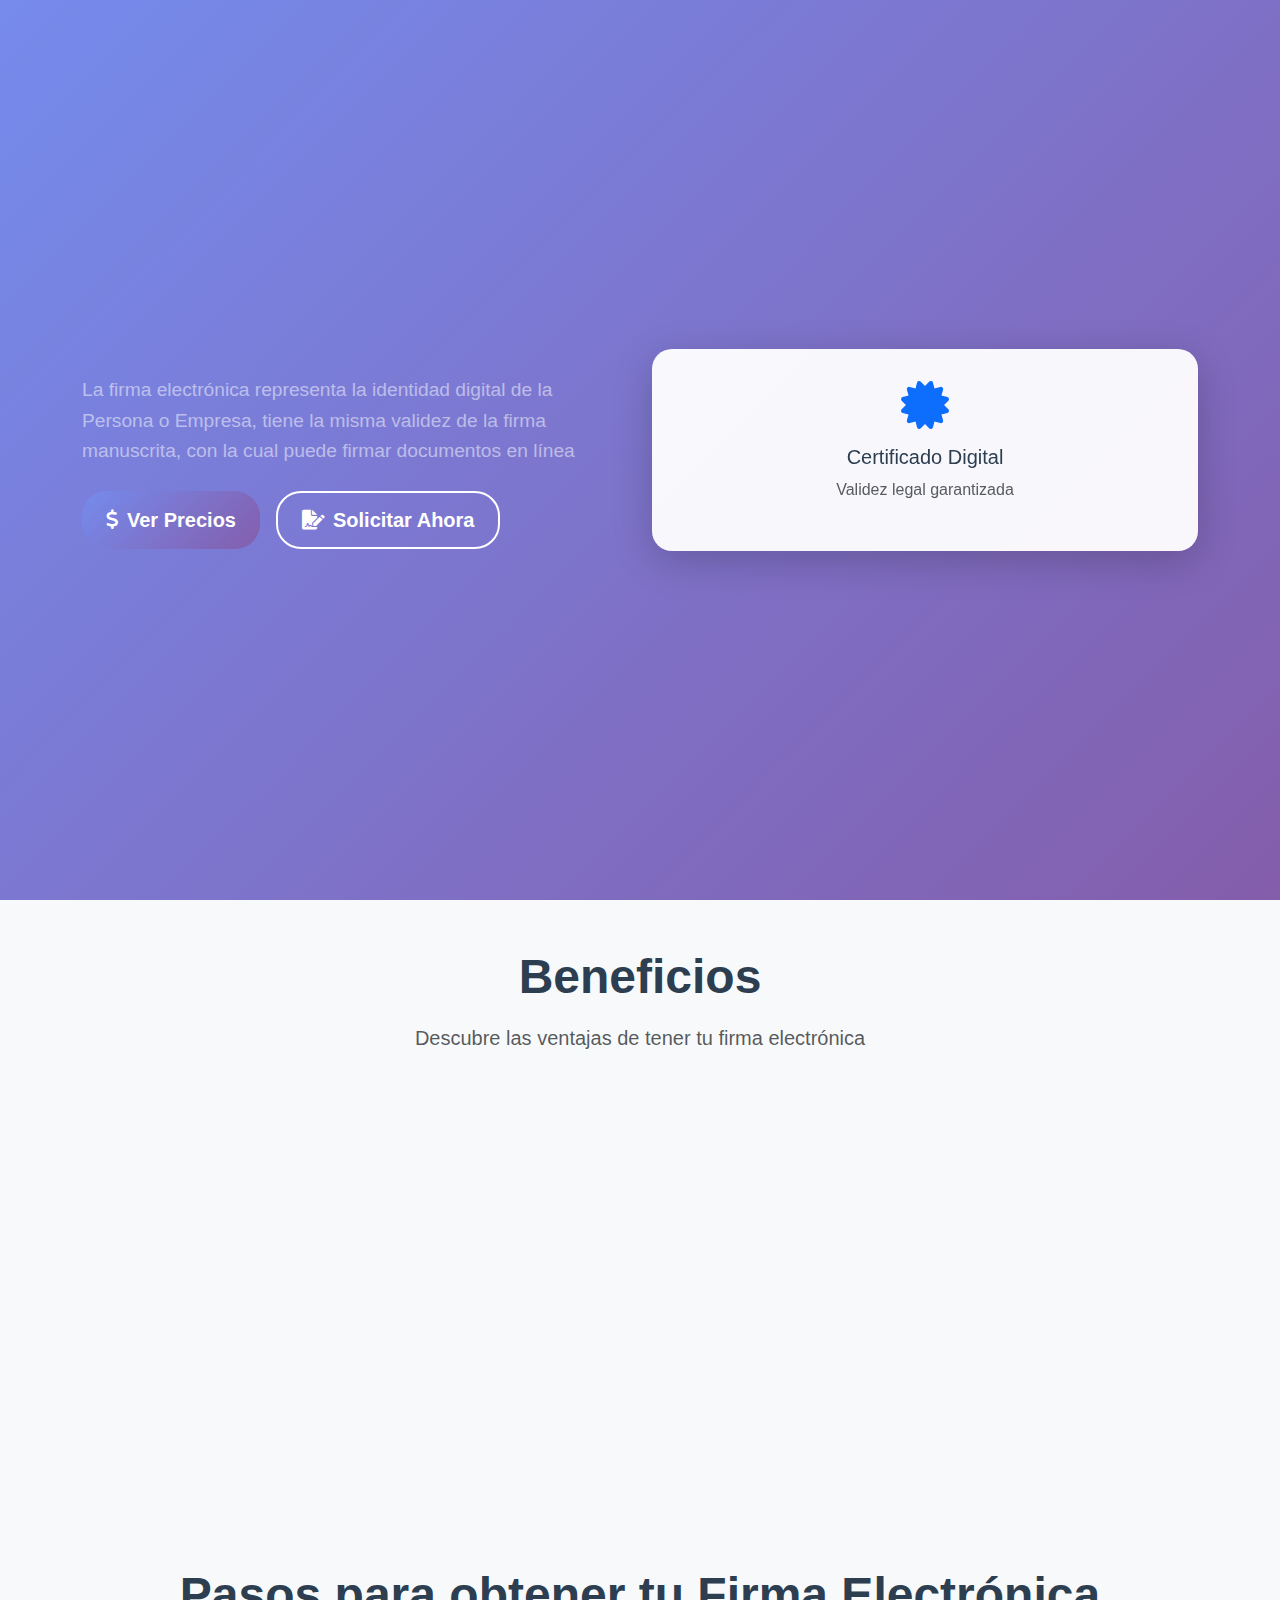
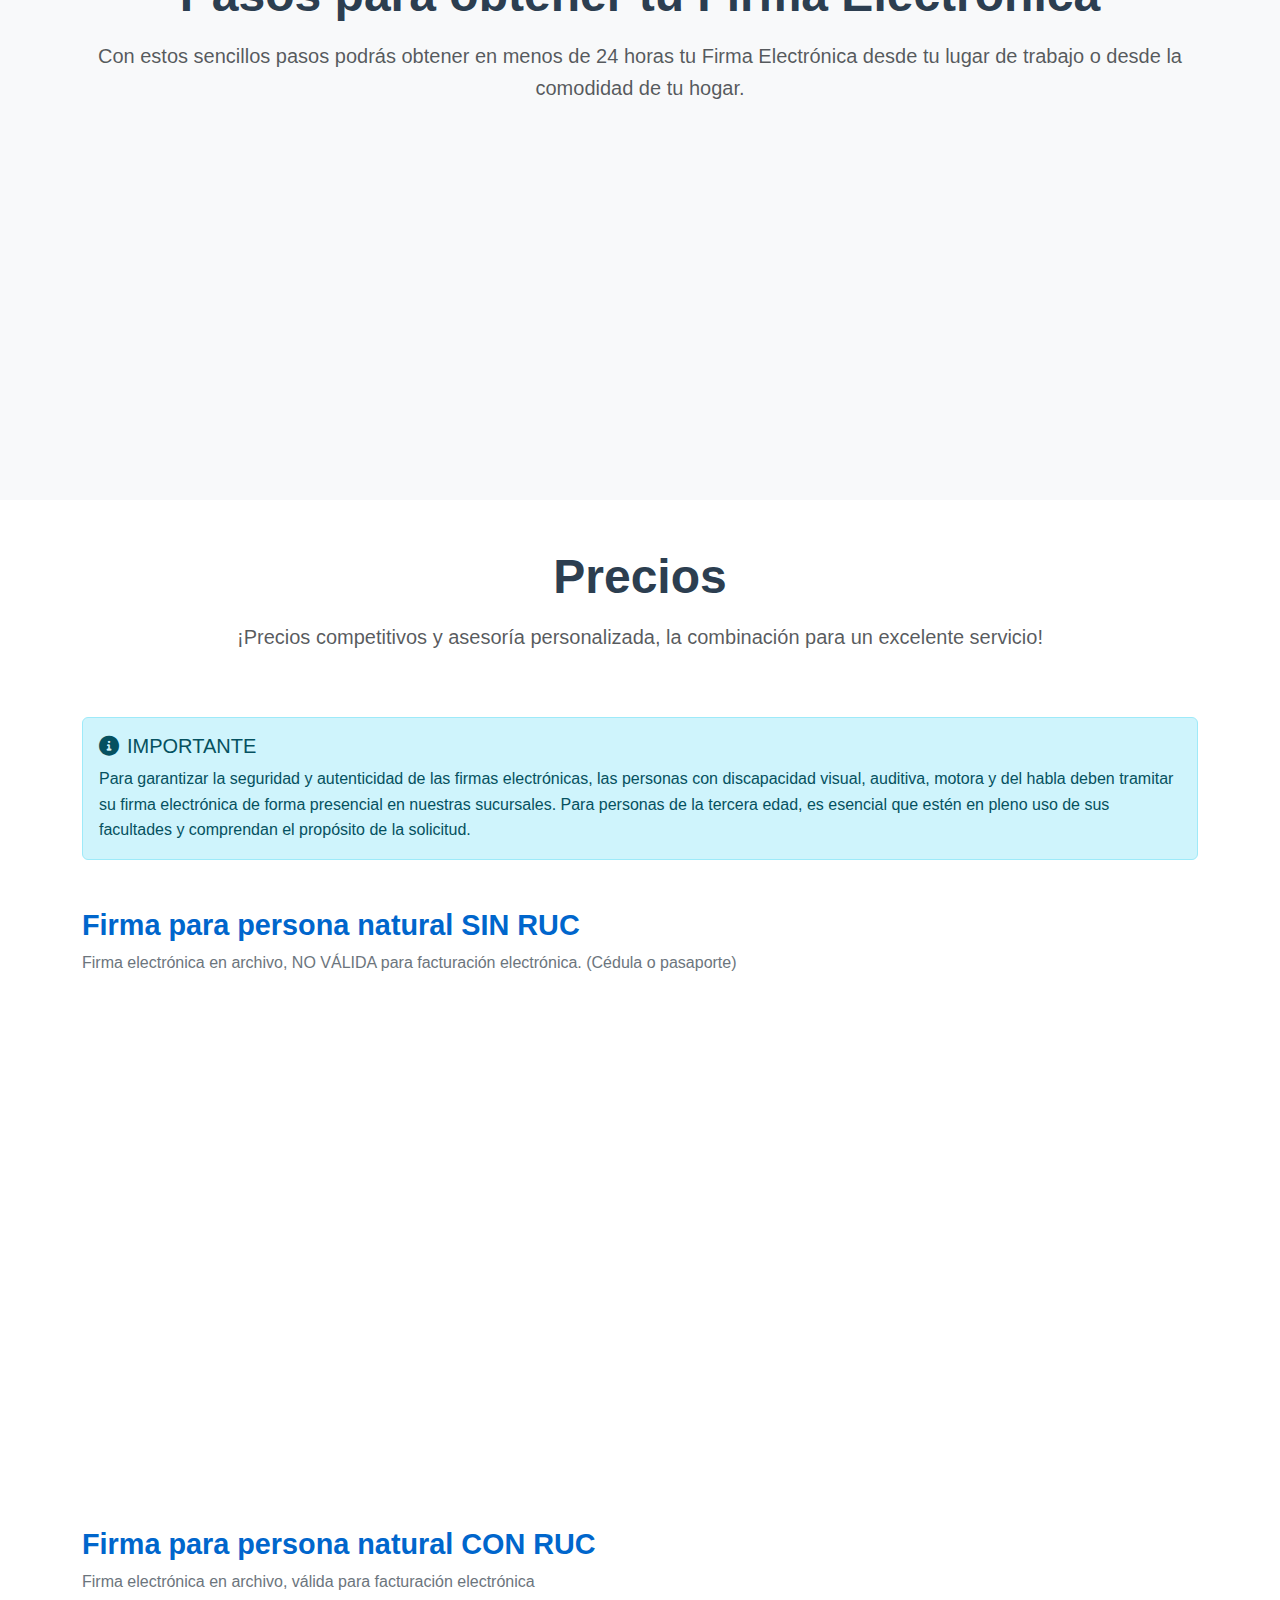
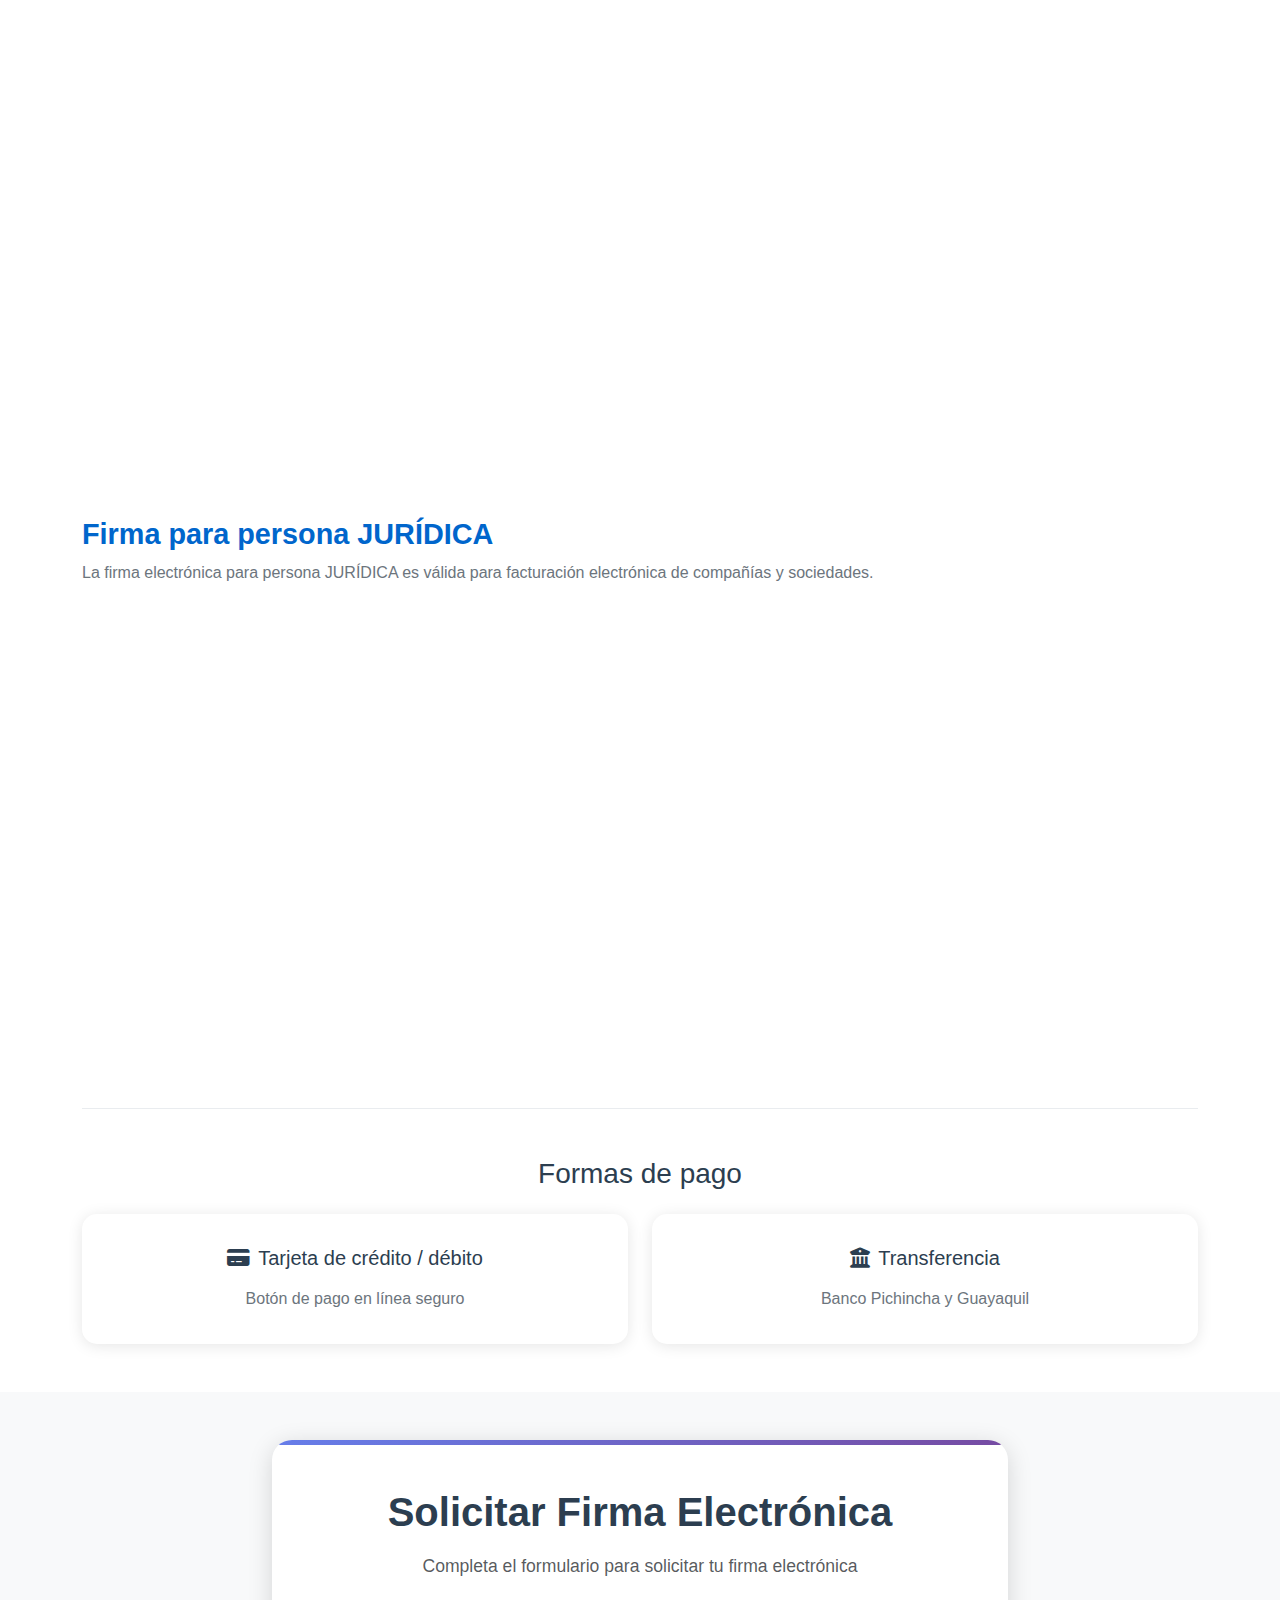
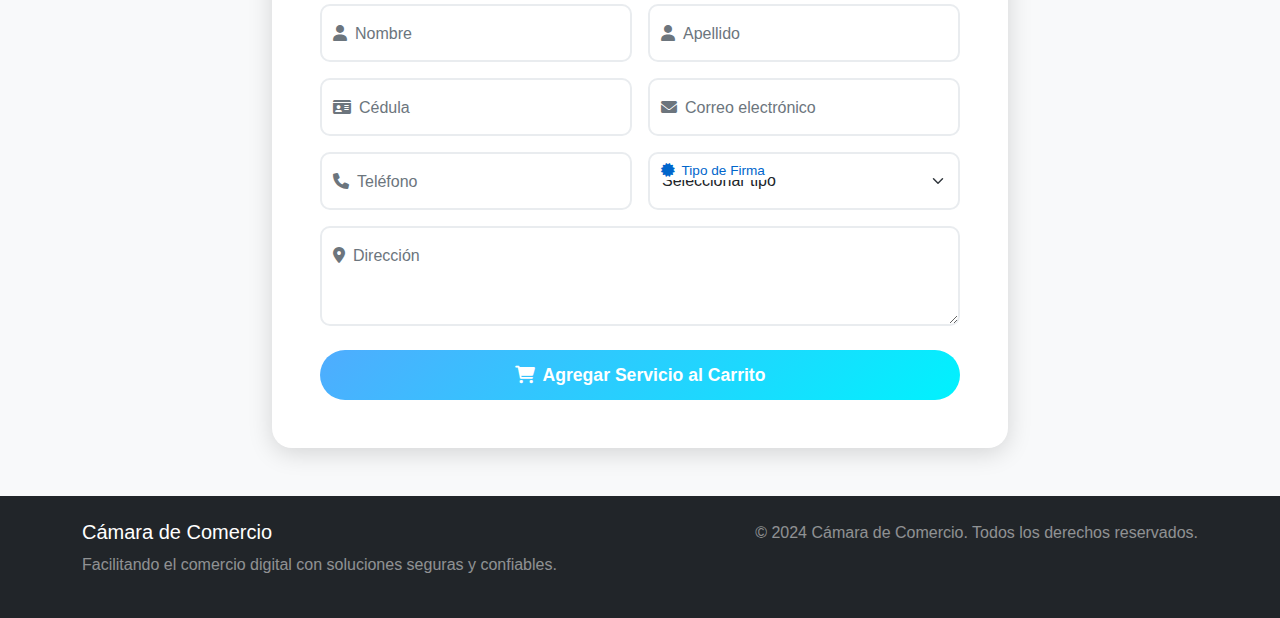
<file: index.html>
<!DOCTYPE html>
<html lang="es">
<head>
    <meta charset="UTF-8">
    <meta name="viewport" content="width=device-width, initial-scale=1.0">
    <title>Firma Electrónica - Cámara de Comercio</title>
    <link href="https://cdn.jsdelivr.net/npm/bootstrap@5.3.0/dist/css/bootstrap.min.css" rel="stylesheet">
    <link href="https://cdnjs.cloudflare.com/ajax/libs/font-awesome/6.0.0/css/all.min.css" rel="stylesheet">
    <link href="styles.css" rel="stylesheet">
</head>
<body>
    <!-- Hero Section -->
    <section class="hero-section">
        <div class="container">
            <div class="row align-items-center min-vh-100">
                <div class="col-lg-6">
                    <div class="hero-content">
                        <h1 class="display-4 fw-bold text-white mb-4">
                            Firma Electrónica
                            <span class="text-primary">Digital</span>
                        </h1>
                        <p class="lead text-white-50 mb-4">
                            La firma electrónica representa la identidad digital de la Persona o Empresa, 
                            tiene la misma validez de la firma manuscrita, con la cual puede firmar documentos en línea
                        </p>
                        <div class="d-flex gap-3">
                            <a href="#precios" class="btn btn-primary btn-lg px-4">
                                <i class="fas fa-dollar-sign me-2"></i>Ver Precios
                            </a>
                            <a href="#formulario" class="btn btn-outline-light btn-lg px-4">
                                <i class="fas fa-file-signature me-2"></i>Solicitar Ahora
                            </a>
                        </div>
                    </div>
                </div>
                <div class="col-lg-6">
                    <div class="hero-image">
                        <div class="floating-card">
                            <i class="fas fa-certificate fa-3x text-primary mb-3"></i>
                            <h5>Certificado Digital</h5>
                            <p class="text-muted">Validez legal garantizada</p>
                        </div>
                    </div>
                </div>
            </div>
        </div>
    </section>

    <!-- Benefits Section -->
    <section class="benefits-section py-5">
        <div class="container">
            <div class="row text-center mb-5">
                <div class="col-12">
                    <h2 class="display-5 fw-bold mb-3">Beneficios</h2>
                    <p class="lead text-muted">Descubre las ventajas de tener tu firma electrónica</p>
                </div>
            </div>
            <div class="row g-4">
                <div class="col-md-4">
                    <div class="benefit-card h-100">
                        <div class="benefit-icon">
                            <i class="fas fa-rocket"></i>
                        </div>
                        <h4>Simplifica Trámites</h4>
                        <p>Reduce el tiempo y los procesos burocráticos. Firma documentos desde cualquier lugar.</p>
                    </div>
                </div>
                <div class="col-md-4">
                    <div class="benefit-card h-100">
                        <div class="benefit-icon">
                            <i class="fas fa-shield-alt"></i>
                        </div>
                        <h4>Seguridad y Comodidad</h4>
                        <p>Máxima seguridad en tus transacciones digitales con la comodidad de firmar desde casa.</p>
                    </div>
                </div>
                <div class="col-md-4">
                    <div class="benefit-card h-100">
                        <div class="benefit-icon">
                            <i class="fas fa-leaf"></i>
                        </div>
                        <h4>Amigable con el medio ambiente</h4>
                        <p>Contribuye al cuidado del planeta reduciendo el uso de papel y traslados.</p>
                    </div>
                </div>
            </div>
        </div>
    </section>

    <!-- Steps Section -->
    <section class="steps-section py-5 bg-light">
        <div class="container">
            <div class="row text-center mb-5">
                <div class="col-12">
                    <h2 class="display-5 fw-bold mb-3">Pasos para obtener tu Firma Electrónica</h2>
                    <p class="lead text-muted">Con estos sencillos pasos podrás obtener en menos de 24 horas tu Firma Electrónica desde tu lugar de trabajo o desde la comodidad de tu hogar.</p>
                </div>
            </div>
            <div class="row g-4">
                <div class="col-md-4">
                    <div class="step-card">
                        <div class="step-number">1</div>
                        <div class="step-icon">
                            <i class="fas fa-user-plus"></i>
                        </div>
                        <h4>Regístrate</h4>
                        <p>Completa el formulario con tus datos personales</p>
                    </div>
                </div>
                <div class="col-md-4">
                    <div class="step-card">
                        <div class="step-number">2</div>
                        <div class="step-icon">
                            <i class="fas fa-edit"></i>
                        </div>
                        <h4>Ingresa tus datos</h4>
                        <p>Proporciona la información requerida para la validación</p>
                    </div>
                </div>
                <div class="col-md-4">
                    <div class="step-card">
                        <div class="step-number">3</div>
                        <div class="step-icon">
                            <i class="fas fa-download"></i>
                        </div>
                        <h4>Descarga tu Firma</h4>
                        <p>Recibe tu certificado digital listo para usar</p>
                    </div>
                </div>
            </div>
        </div>
    </section>

    <!-- Pricing Section -->
    <section id="precios" class="pricing-section py-5">
        <div class="container">
            <div class="row text-center mb-5">
                <div class="col-12">
                    <h2 class="display-5 fw-bold mb-3">Precios</h2>
                    <p class="lead text-muted">¡Precios competitivos y asesoría personalizada, la combinación para un excelente servicio!</p>
                </div>
            </div>

            <!-- Important Notice -->
            <div class="alert alert-info mb-5">
                <h5><i class="fas fa-info-circle me-2"></i>IMPORTANTE</h5>
                <p class="mb-0">Para garantizar la seguridad y autenticidad de las firmas electrónicas, las personas con discapacidad visual, auditiva, motora y del habla deben tramitar su firma electrónica de forma presencial en nuestras sucursales. Para personas de la tercera edad, es esencial que estén en pleno uso de sus facultades y comprendan el propósito de la solicitud.</p>
            </div>

            <!-- Persona Natural SIN RUC -->
            <div class="pricing-category mb-5">
                <h3 class="category-title">Firma para persona natural SIN RUC</h3>
                <p class="category-description">Firma electrónica en archivo, NO VÁLIDA para facturación electrónica. (Cédula o pasaporte)</p>
                <div class="row g-3">
                    <div class="col-lg-2 col-md-4 col-sm-6">
                        <div class="pricing-card">
                            <div class="pricing-header">
                                <h4>1 Año</h4>
                                <div class="price">$15 <small>+IVA</small></div>
                            </div>
                            <ul class="pricing-features">
                                <li><i class="fas fa-check"></i> Firmado de documentos</li>
                                <li><i class="fas fa-check"></i> Archivo PFX/P12</li>
                                <li><i class="fas fa-clock"></i> Emisión: 2 horas</li>
                            </ul>
                            <button class="btn btn-primary w-100">
                                <i class="fas fa-shopping-cart me-2"></i>Solicitar
                            </button>
                        </div>
                    </div>
                    <div class="col-lg-2 col-md-4 col-sm-6">
                        <div class="pricing-card">
                            <div class="pricing-header">
                                <h4>2 Años</h4>
                                <div class="price">$25 <small>+IVA</small></div>
                            </div>
                            <ul class="pricing-features">
                                <li><i class="fas fa-check"></i> Firmado de documentos</li>
                                <li><i class="fas fa-check"></i> Archivo PFX/P12</li>
                                <li><i class="fas fa-clock"></i> Emisión: 2 horas</li>
                            </ul>
                            <button class="btn btn-primary w-100">
                                <i class="fas fa-shopping-cart me-2"></i>Solicitar
                            </button>
                        </div>
                    </div>
                    <div class="col-lg-2 col-md-4 col-sm-6">
                        <div class="pricing-card popular">
                            <div class="popular-badge">Más Popular</div>
                            <div class="pricing-header">
                                <h4>3 Años</h4>
                                <div class="price">$35 <small>+IVA</small></div>
                            </div>
                            <ul class="pricing-features">
                                <li><i class="fas fa-check"></i> Firmado de documentos</li>
                                <li><i class="fas fa-check"></i> Archivo PFX/P12</li>
                                <li><i class="fas fa-clock"></i> Emisión: 2 horas</li>
                            </ul>
                            <button class="btn btn-primary w-100">
                                <i class="fas fa-shopping-cart me-2"></i>Solicitar
                            </button>
                        </div>
                    </div>
                    <div class="col-lg-2 col-md-4 col-sm-6">
                        <div class="pricing-card">
                            <div class="pricing-header">
                                <h4>4 Años</h4>
                                <div class="price">$45 <small>+IVA</small></div>
                            </div>
                            <ul class="pricing-features">
                                <li><i class="fas fa-check"></i> Firmado de documentos</li>
                                <li><i class="fas fa-check"></i> Archivo PFX/P12</li>
                                <li><i class="fas fa-clock"></i> Emisión: 2 horas</li>
                            </ul>
                            <button class="btn btn-primary w-100">
                                <i class="fas fa-shopping-cart me-2"></i>Solicitar
                            </button>
                        </div>
                    </div>
                    <div class="col-lg-2 col-md-4 col-sm-6">
                        <div class="pricing-card">
                            <div class="pricing-header">
                                <h4>5 Años</h4>
                                <div class="price">$55 <small>+IVA</small></div>
                            </div>
                            <ul class="pricing-features">
                                <li><i class="fas fa-check"></i> Firmado de documentos</li>
                                <li><i class="fas fa-check"></i> Archivo PFX/P12</li>
                                <li><i class="fas fa-clock"></i> Emisión: 2 horas</li>
                            </ul>
                            <button class="btn btn-primary w-100">
                                <i class="fas fa-shopping-cart me-2"></i>Solicitar
                            </button>
                        </div>
                    </div>
                    <div class="col-lg-2 col-md-4 col-sm-6">
                        <div class="pricing-card express">
                            <div class="express-badge">EXPRESS</div>
                            <div class="pricing-header">
                                <h4>15 Días</h4>
                                <div class="price">$6.25 <small>+IVA</small></div>
                            </div>
                            <ul class="pricing-features">
                                <li><i class="fas fa-check"></i> Firmado de documentos</li>
                                <li><i class="fas fa-check"></i> Archivo PFX/P12</li>
                                <li><i class="fas fa-bolt"></i> Express</li>
                            </ul>
                            <button class="btn btn-warning w-100">
                                <i class="fas fa-shopping-cart me-2"></i>Solicitar
                            </button>
                        </div>
                    </div>
                </div>
            </div>

            <!-- Persona Natural CON RUC -->
            <div class="pricing-category mb-5">
                <h3 class="category-title">Firma para persona natural CON RUC</h3>
                <p class="category-description">Firma electrónica en archivo, válida para facturación electrónica</p>
                <div class="row g-3">
                    <div class="col-lg-2 col-md-4 col-sm-6">
                        <div class="pricing-card">
                            <div class="pricing-header">
                                <h4>1 Año</h4>
                                <div class="price">$18 <small>+IVA</small></div>
                            </div>
                            <ul class="pricing-features">
                                <li><i class="fas fa-check text-success"></i> Facturación electrónica</li>
                                <li><i class="fas fa-check"></i> Firmado de documentos</li>
                                <li><i class="fas fa-check"></i> Archivo PFX/P12</li>
                            </ul>
                            <button class="btn btn-success w-100">
                                <i class="fas fa-shopping-cart me-2"></i>Solicitar
                            </button>
                        </div>
                    </div>
                    <div class="col-lg-2 col-md-4 col-sm-6">
                        <div class="pricing-card">
                            <div class="pricing-header">
                                <h4>2 Años</h4>
                                <div class="price">$28 <small>+IVA</small></div>
                            </div>
                            <ul class="pricing-features">
                                <li><i class="fas fa-check text-success"></i> Facturación electrónica</li>
                                <li><i class="fas fa-check"></i> Firmado de documentos</li>
                                <li><i class="fas fa-check"></i> Archivo PFX/P12</li>
                            </ul>
                            <button class="btn btn-success w-100">
                                <i class="fas fa-shopping-cart me-2"></i>Solicitar
                            </button>
                        </div>
                    </div>
                    <div class="col-lg-2 col-md-4 col-sm-6">
                        <div class="pricing-card popular">
                            <div class="popular-badge">Más Popular</div>
                            <div class="pricing-header">
                                <h4>3 Años</h4>
                                <div class="price">$38 <small>+IVA</small></div>
                            </div>
                            <ul class="pricing-features">
                                <li><i class="fas fa-check text-success"></i> Facturación electrónica</li>
                                <li><i class="fas fa-check"></i> Firmado de documentos</li>
                                <li><i class="fas fa-check"></i> Archivo PFX/P12</li>
                            </ul>
                            <button class="btn btn-success w-100">
                                <i class="fas fa-shopping-cart me-2"></i>Solicitar
                            </button>
                        </div>
                    </div>
                    <div class="col-lg-2 col-md-4 col-sm-6">
                        <div class="pricing-card">
                            <div class="pricing-header">
                                <h4>4 Años</h4>
                                <div class="price">$48 <small>+IVA</small></div>
                            </div>
                            <ul class="pricing-features">
                                <li><i class="fas fa-check text-success"></i> Facturación electrónica</li>
                                <li><i class="fas fa-check"></i> Firmado de documentos</li>
                                <li><i class="fas fa-check"></i> Archivo PFX/P12</li>
                            </ul>
                            <button class="btn btn-success w-100">
                                <i class="fas fa-shopping-cart me-2"></i>Solicitar
                            </button>
                        </div>
                    </div>
                    <div class="col-lg-2 col-md-4 col-sm-6">
                        <div class="pricing-card">
                            <div class="pricing-header">
                                <h4>5 Años</h4>
                                <div class="price">$58 <small>+IVA</small></div>
                            </div>
                            <ul class="pricing-features">
                                <li><i class="fas fa-check text-success"></i> Facturación electrónica</li>
                                <li><i class="fas fa-check"></i> Firmado de documentos</li>
                                <li><i class="fas fa-check"></i> Archivo PFX/P12</li>
                            </ul>
                            <button class="btn btn-success w-100">
                                <i class="fas fa-shopping-cart me-2"></i>Solicitar
                            </button>
                        </div>
                    </div>
                </div>
            </div>

            <!-- Persona Jurídica -->
            <div class="pricing-category mb-5">
                <h3 class="category-title">Firma para persona JURÍDICA</h3>
                <p class="category-description">La firma electrónica para persona JURÍDICA es válida para facturación electrónica de compañías y sociedades.</p>
                <div class="row g-3">
                    <div class="col-lg-2 col-md-4 col-sm-6">
                        <div class="pricing-card">
                            <div class="pricing-header">
                                <h4>1 Año</h4>
                                <div class="price">$20 <small>+IVA</small></div>
                            </div>
                            <ul class="pricing-features">
                                <li><i class="fas fa-check text-info"></i> Facturación electrónica</li>
                                <li><i class="fas fa-check"></i> Firmado de documentos</li>
                                <li><i class="fas fa-check"></i> Archivo PFX/P12</li>
                            </ul>
                            <button class="btn btn-info w-100">
                                <i class="fas fa-shopping-cart me-2"></i>Solicitar
                            </button>
                        </div>
                    </div>
                    <div class="col-lg-2 col-md-4 col-sm-6">
                        <div class="pricing-card">
                            <div class="pricing-header">
                                <h4>2 Años</h4>
                                <div class="price">$30 <small>+IVA</small></div>
                            </div>
                            <ul class="pricing-features">
                                <li><i class="fas fa-check text-info"></i> Facturación electrónica</li>
                                <li><i class="fas fa-check"></i> Firmado de documentos</li>
                                <li><i class="fas fa-check"></i> Archivo PFX/P12</li>
                            </ul>
                            <button class="btn btn-info w-100">
                                <i class="fas fa-shopping-cart me-2"></i>Solicitar
                            </button>
                        </div>
                    </div>
                    <div class="col-lg-2 col-md-4 col-sm-6">
                        <div class="pricing-card popular">
                            <div class="popular-badge">Más Popular</div>
                            <div class="pricing-header">
                                <h4>3 Años</h4>
                                <div class="price">$40 <small>+IVA</small></div>
                            </div>
                            <ul class="pricing-features">
                                <li><i class="fas fa-check text-info"></i> Facturación electrónica</li>
                                <li><i class="fas fa-check"></i> Firmado de documentos</li>
                                <li><i class="fas fa-check"></i> Archivo PFX/P12</li>
                            </ul>
                            <button class="btn btn-info w-100">
                                <i class="fas fa-shopping-cart me-2"></i>Solicitar
                            </button>
                        </div>
                    </div>
                    <div class="col-lg-2 col-md-4 col-sm-6">
                        <div class="pricing-card">
                            <div class="pricing-header">
                                <h4>4 Años</h4>
                                <div class="price">$50 <small>+IVA</small></div>
                            </div>
                            <ul class="pricing-features">
                                <li><i class="fas fa-check text-info"></i> Facturación electrónica</li>
                                <li><i class="fas fa-check"></i> Firmado de documentos</li>
                                <li><i class="fas fa-check"></i> Archivo PFX/P12</li>
                            </ul>
                            <button class="btn btn-info w-100">
                                <i class="fas fa-shopping-cart me-2"></i>Solicitar
                            </button>
                        </div>
                    </div>
                    <div class="col-lg-2 col-md-4 col-sm-6">
                        <div class="pricing-card">
                            <div class="pricing-header">
                                <h4>5 Años</h4>
                                <div class="price">$60 <small>+IVA</small></div>
                            </div>
                            <ul class="pricing-features">
                                <li><i class="fas fa-check text-info"></i> Facturación electrónica</li>
                                <li><i class="fas fa-check"></i> Firmado de documentos</li>
                                <li><i class="fas fa-check"></i> Archivo PFX/P12</li>
                            </ul>
                            <button class="btn btn-info w-100">
                                <i class="fas fa-shopping-cart me-2"></i>Solicitar
                            </button>
                        </div>
                    </div>
                </div>
            </div>

            <!-- Payment Methods -->
            <div class="payment-section mt-5">
                <h3 class="text-center mb-4">Formas de pago</h3>
                <div class="row g-4">
                    <div class="col-md-6">
                        <div class="payment-card">
                            <h5><i class="fas fa-credit-card me-2"></i>Tarjeta de crédito / débito</h5>
                            <p>Botón de pago en línea seguro</p>
                        </div>
                    </div>
                    <div class="col-md-6">
                        <div class="payment-card">
                            <h5><i class="fas fa-university me-2"></i>Transferencia</h5>
                            <p>Banco Pichincha y Guayaquil</p>
                        </div>
                    </div>
                </div>
            </div>
        </div>
    </section>

    <!-- Form Section -->
    <section id="formulario" class="form-section py-5 bg-light">
        <div class="container">
            <div class="row justify-content-center">
                <div class="col-lg-8">
                    <div class="form-container">
                        <div class="form-header text-center mb-4">
                            <h2 class="display-6 fw-bold">Solicitar Firma Electrónica</h2>
                            <p class="lead text-muted">Completa el formulario para solicitar tu firma electrónica</p>
                        </div>
                        
                        <form class="signature-form">
                            <div class="row g-3">
                                <div class="col-md-6">
                                    <div class="form-floating">
                                        <input type="text" class="form-control" id="nombre" placeholder="Nombre" required>
                                        <label for="nombre"><i class="fas fa-user me-2"></i>Nombre</label>
                                    </div>
                                </div>
                                <div class="col-md-6">
                                    <div class="form-floating">
                                        <input type="text" class="form-control" id="apellido" placeholder="Apellido" required>
                                        <label for="apellido"><i class="fas fa-user me-2"></i>Apellido</label>
                                    </div>
                                </div>
                                <div class="col-md-6">
                                    <div class="form-floating">
                                        <input type="text" class="form-control" id="cedula" placeholder="Cédula" required>
                                        <label for="cedula"><i class="fas fa-id-card me-2"></i>Cédula</label>
                                    </div>
                                </div>
                                <div class="col-md-6">
                                    <div class="form-floating">
                                        <input type="email" class="form-control" id="correo" placeholder="Correo electrónico" required>
                                        <label for="correo"><i class="fas fa-envelope me-2"></i>Correo electrónico</label>
                                    </div>
                                </div>
                                <div class="col-md-6">
                                    <div class="form-floating">
                                        <input type="tel" class="form-control" id="telefono" placeholder="Teléfono" required>
                                        <label for="telefono"><i class="fas fa-phone me-2"></i>Teléfono</label>
                                    </div>
                                </div>
                                <div class="col-md-6">
                                    <div class="form-floating">
                                        <select class="form-select" id="tipo_firma" required>
                                            <option value="">Seleccionar tipo</option>
                                            <option value="natural_sin_ruc">Persona Natural SIN RUC</option>
                                            <option value="natural_con_ruc">Persona Natural CON RUC</option>
                                            <option value="juridica">Persona Jurídica</option>
                                            <option value="express">Firma Express</option>
                                        </select>
                                        <label for="tipo_firma"><i class="fas fa-certificate me-2"></i>Tipo de Firma</label>
                                    </div>
                                </div>
                                <div class="col-12">
                                    <div class="form-floating">
                                        <textarea class="form-control" id="direccion" placeholder="Dirección" style="height: 100px" required></textarea>
                                        <label for="direccion"><i class="fas fa-map-marker-alt me-2"></i>Dirección</label>
                                    </div>
                                </div>
                            </div>
                            
                            <div class="form-actions mt-4">
                                <button type="button" class="btn btn-success btn-lg w-100 add-to-cart-btn">
                                    <i class="fas fa-shopping-cart me-2"></i>
                                    Agregar Servicio al Carrito
                                    <span class="btn-shine"></span>
                                </button>
                            </div>
                        </form>
                    </div>
                </div>
            </div>
        </div>
    </section>

    <!-- Footer -->
    <footer class="footer py-4 bg-dark text-white">
        <div class="container">
            <div class="row">
                <div class="col-md-6">
                    <h5>Cámara de Comercio</h5>
                    <p class="text-white-50">Facilitando el comercio digital con soluciones seguras y confiables.</p>
                </div>
                <div class="col-md-6 text-md-end">
                    <p class="text-white-50">© 2024 Cámara de Comercio. Todos los derechos reservados.</p>
                </div>
            </div>
        </div>
    </footer>

    <script src="https://cdn.jsdelivr.net/npm/bootstrap@5.3.0/dist/js/bootstrap.bundle.min.js"></script>
    <script src="script.js"></script>
</body>
</html>
</file>
<file: styles.css>
/* Global Styles */
* {
    margin: 0;
    padding: 0;
    box-sizing: border-box;
}

:root {
    --primary-color: #0066cc;
    --secondary-color: #28a745;
    --accent-color: #ffc107;
    --dark-color: #2c3e50;
    --light-color: #f8f9fa;
    --gradient-primary: linear-gradient(135deg, #667eea 0%, #764ba2 100%);
    --gradient-secondary: linear-gradient(135deg, #f093fb 0%, #f5576c 100%);
    --gradient-success: linear-gradient(135deg, #4facfe 0%, #00f2fe 100%);
    --shadow-light: 0 2px 15px rgba(0, 0, 0, 0.1);
    --shadow-medium: 0 5px 25px rgba(0, 0, 0, 0.15);
    --shadow-heavy: 0 10px 40px rgba(0, 0, 0, 0.2);
}

body {
    font-family: 'Segoe UI', Tahoma, Geneva, Verdana, sans-serif;
    line-height: 1.6;
    color: var(--dark-color);
    overflow-x: hidden;
}

/* Hero Section */
.hero-section {
    background: var(--gradient-primary);
    min-height: 100vh;
    position: relative;
    overflow: hidden;
}

.hero-section::before {
    content: '';
    position: absolute;
    top: 0;
    left: 0;
    right: 0;
    bottom: 0;
    background: url('data:image/svg+xml,<svg xmlns="http://www.w3.org/2000/svg" viewBox="0 0 1000 100" fill="%23ffffff" opacity="0.1"><path d="M0,0v100h1000V0z"/></svg>');
    animation: float 20s ease-in-out infinite;
}

@keyframes float {
    0%, 100% { transform: translateY(0px); }
    50% { transform: translateY(-20px); }
}

.hero-content h1 {
    font-size: 3.5rem;
    font-weight: 700;
    margin-bottom: 1.5rem;
    animation: slideInLeft 1s ease-out;
}

.hero-content p {
    font-size: 1.2rem;
    margin-bottom: 2rem;
    animation: slideInLeft 1s ease-out 0.2s both;
}

.hero-content .d-flex {
    animation: slideInLeft 1s ease-out 0.4s both;
}

@keyframes slideInLeft {
    from {
        opacity: 0;
        transform: translateX(-50px);
    }
    to {
        opacity: 1;
        transform: translateX(0);
    }
}

.floating-card {
    background: rgba(255, 255, 255, 0.95);
    padding: 2rem;
    border-radius: 20px;
    box-shadow: var(--shadow-heavy);
    text-align: center;
    transform: translateY(0);
    animation: floatingCard 6s ease-in-out infinite;
    backdrop-filter: blur(10px);
}

@keyframes floatingCard {
    0%, 100% { transform: translateY(0px) rotate(0deg); }
    25% { transform: translateY(-15px) rotate(1deg); }
    75% { transform: translateY(-10px) rotate(-1deg); }
}

/* Benefits Section */
.benefits-section {
    padding: 5rem 0;
    background: var(--light-color);
}

.benefit-card {
    background: white;
    padding: 2.5rem;
    border-radius: 15px;
    text-align: center;
    box-shadow: var(--shadow-light);
    transition: all 0.3s ease;
    border: 1px solid rgba(102, 126, 234, 0.1);
}

.benefit-card:hover {
    transform: translateY(-10px);
    box-shadow: var(--shadow-medium);
}

.benefit-icon {
    width: 80px;
    height: 80px;
    background: var(--gradient-primary);
    border-radius: 50%;
    display: flex;
    align-items: center;
    justify-content: center;
    margin: 0 auto 1.5rem;
    font-size: 2rem;
    color: white;
}

.benefit-card h4 {
    font-size: 1.5rem;
    margin-bottom: 1rem;
    color: var(--dark-color);
}

.benefit-card p {
    color: #6c757d;
    font-size: 1rem;
}

/* Steps Section */
.steps-section {
    padding: 5rem 0;
}

.step-card {
    background: white;
    padding: 2.5rem;
    border-radius: 15px;
    text-align: center;
    box-shadow: var(--shadow-light);
    position: relative;
    transition: all 0.3s ease;
}

.step-card:hover {
    transform: translateY(-5px);
    box-shadow: var(--shadow-medium);
}

.step-number {
    position: absolute;
    top: -20px;
    left: 50%;
    transform: translateX(-50%);
    width: 40px;
    height: 40px;
    background: var(--gradient-primary);
    border-radius: 50%;
    display: flex;
    align-items: center;
    justify-content: center;
    color: white;
    font-weight: bold;
    font-size: 1.2rem;
}

.step-icon {
    width: 60px;
    height: 60px;
    background: linear-gradient(135deg, #667eea 0%, #764ba2 100%);
    border-radius: 50%;
    display: flex;
    align-items: center;
    justify-content: center;
    margin: 1rem auto 1.5rem;
    font-size: 1.5rem;
    color: white;
}

/* Pricing Section */
.pricing-section {
    padding: 5rem 0;
    background: white;
}

.category-title {
    color: var(--primary-color);
    font-size: 1.8rem;
    font-weight: 600;
    margin-bottom: 0.5rem;
}

.category-description {
    color: #6c757d;
    margin-bottom: 2rem;
}

.pricing-card {
    background: white;
    border-radius: 15px;
    box-shadow: var(--shadow-light);
    transition: all 0.3s ease;
    border: 2px solid transparent;
    position: relative;
    overflow: hidden;
    height: 100%;
    display: flex;
    flex-direction: column;
}

.pricing-card:hover {
    transform: translateY(-5px);
    box-shadow: var(--shadow-medium);
    border-color: var(--primary-color);
}

.pricing-card.popular {
    border-color: var(--secondary-color);
    transform: scale(1.05);
}

.pricing-card.express {
    border-color: var(--accent-color);
}

.popular-badge,
.express-badge {
    position: absolute;
    top: 10px;
    right: -25px;
    background: var(--secondary-color);
    color: white;
    padding: 5px 30px;
    font-size: 0.8rem;
    font-weight: bold;
    transform: rotate(45deg);
    z-index: 1;
}

.express-badge {
    background: var(--accent-color);
    color: var(--dark-color);
}

.pricing-header {
    padding: 1.5rem;
    text-align: center;
    background: linear-gradient(135deg, #f8f9fa 0%, #e9ecef 100%);
}

.pricing-header h4 {
    font-size: 1.3rem;
    font-weight: 600;
    margin-bottom: 0.5rem;
    color: var(--dark-color);
}

.price {
    font-size: 2rem;
    font-weight: bold;
    color: var(--primary-color);
}

.price small {
    font-size: 1rem;
    color: #6c757d;
}

.pricing-features {
    list-style: none;
    padding: 1.5rem;
    margin: 0;
    flex-grow: 1;
}

.pricing-features li {
    padding: 0.5rem 0;
    font-size: 0.9rem;
    display: flex;
    align-items: center;
}

.pricing-features i {
    margin-right: 0.5rem;
    color: var(--secondary-color);
}

.pricing-card .btn {
    margin: 0 1.5rem 1.5rem;
    border-radius: 25px;
    font-weight: 600;
    padding: 0.75rem;
    transition: all 0.3s ease;
}

.pricing-card .btn:hover {
    transform: translateY(-2px);
    box-shadow: 0 5px 15px rgba(0, 0, 0, 0.2);
}

/* Payment Section */
.payment-section {
    margin-top: 3rem;
    padding-top: 3rem;
    border-top: 1px solid #e9ecef;
}

.payment-card {
    background: white;
    padding: 2rem;
    border-radius: 15px;
    box-shadow: var(--shadow-light);
    text-align: center;
    transition: all 0.3s ease;
}

.payment-card:hover {
    transform: translateY(-5px);
    box-shadow: var(--shadow-medium);
}

.payment-card h5 {
    color: var(--dark-color);
    margin-bottom: 1rem;
}

.payment-card p {
    color: #6c757d;
    margin-bottom: 0;
}

/* Form Section */
.form-section {
    padding: 5rem 0;
}

.form-container {
    background: white;
    padding: 3rem;
    border-radius: 20px;
    box-shadow: var(--shadow-medium);
    position: relative;
    overflow: hidden;
}

.form-container::before {
    content: '';
    position: absolute;
    top: 0;
    left: 0;
    right: 0;
    height: 5px;
    background: var(--gradient-primary);
}

.form-header h2 {
    color: var(--dark-color);
    margin-bottom: 1rem;
}

.form-header p {
    color: #6c757d;
    font-size: 1.1rem;
}

.form-floating {
    position: relative;
}

.form-floating .form-control,
.form-floating .form-select {
    border: 2px solid #e9ecef;
    border-radius: 10px;
    padding: 1rem 0.75rem;
    font-size: 1rem;
    transition: all 0.3s ease;
}

.form-floating .form-control:focus,
.form-floating .form-select:focus {
    border-color: var(--primary-color);
    box-shadow: 0 0 0 0.2rem rgba(0, 102, 204, 0.25);
}

.form-floating label {
    color: #6c757d;
    font-weight: 500;
}

.form-floating .form-control:focus ~ label,
.form-floating .form-control:not(:placeholder-shown) ~ label,
.form-floating .form-select:focus ~ label,
.form-floating .form-select:not([value=""]) ~ label {
    color: var(--primary-color);
}

/* Add to Cart Button */
.add-to-cart-btn {
    background: var(--gradient-success);
    border: none;
    border-radius: 50px;
    padding: 1rem 2rem;
    font-size: 1.1rem;
    font-weight: 600;
    color: white;
    position: relative;
    overflow: hidden;
    transition: all 0.3s ease;
}

.add-to-cart-btn:hover {
    transform: translateY(-3px);
    box-shadow: 0 10px 25px rgba(0, 242, 254, 0.3);
    color: white;
}

.add-to-cart-btn:active {
    transform: translateY(-1px);
}

.btn-shine {
    position: absolute;
    top: 0;
    left: -100%;
    width: 100%;
    height: 100%;
    background: linear-gradient(90deg, transparent, rgba(255, 255, 255, 0.3), transparent);
    transition: left 0.5s;
}

.add-to-cart-btn:hover .btn-shine {
    left: 100%;
}

/* Utility Classes */
.btn {
    border-radius: 25px;
    font-weight: 600;
    padding: 0.75rem 1.5rem;
    transition: all 0.3s ease;
    text-decoration: none;
    display: inline-flex;
    align-items: center;
    justify-content: center;
    border: none;
}

.btn:hover {
    transform: translateY(-2px);
    text-decoration: none;
}

.btn-primary {
    background: var(--gradient-primary);
    color: white;
}

.btn-primary:hover {
    color: white;
    box-shadow: 0 5px 15px rgba(102, 126, 234, 0.4);
}

.btn-success {
    background: var(--gradient-success);
    color: white;
}

.btn-success:hover {
    color: white;
    box-shadow: 0 5px 15px rgba(75, 172, 254, 0.4);
}

.btn-info {
    background: linear-gradient(135deg, #667eea 0%, #764ba2 100%);
    color: white;
}

.btn-info:hover {
    color: white;
    box-shadow: 0 5px 15px rgba(102, 126, 234, 0.4);
}

.btn-warning {
    background: linear-gradient(135deg, #f093fb 0%, #f5576c 100%);
    color: white;
}

.btn-warning:hover {
    color: white;
    box-shadow: 0 5px 15px rgba(240, 147, 251, 0.4);
}

.btn-outline-light {
    border: 2px solid white;
    color: white;
    background: transparent;
}

.btn-outline-light:hover {
    background: white;
    color: var(--primary-color);
}

/* Animations */
@keyframes fadeInUp {
    from {
        opacity: 0;
        transform: translateY(30px);
    }
    to {
        opacity: 1;
        transform: translateY(0);
    }
}

.benefit-card,
.step-card,
.pricing-card {
    animation: fadeInUp 0.6s ease-out;
}

.benefit-card:nth-child(1) { animation-delay: 0.1s; }
.benefit-card:nth-child(2) { animation-delay: 0.2s; }
.benefit-card:nth-child(3) { animation-delay: 0.3s; }

/* Responsive Design */
@media (max-width: 768px) {
    .hero-content h1 {
        font-size: 2.5rem;
    }
    
    .hero-content p {
        font-size: 1rem;
    }
    
    .floating-card {
        padding: 1.5rem;
    }
    
    .benefit-card,
    .step-card {
        padding: 2rem;
    }
    
    .form-container {
        padding: 2rem;
    }
    
    .pricing-card.popular {
        transform: none;
    }
    
    .popular-badge,
    .express-badge {
        font-size: 0.7rem;
        padding: 3px 20px;
    }
}

@media (max-width: 576px) {
    .hero-content h1 {
        font-size: 2rem;
    }
    
    .benefit-icon,
    .step-icon {
        width: 60px;
        height: 60px;
        font-size: 1.5rem;
    }
    
    .step-number {
        width: 35px;
        height: 35px;
        font-size: 1rem;
    }
    
    .pricing-card {
        margin-bottom: 1rem;
    }
    
    .form-container {
        padding: 1.5rem;
    }
}

/* Dark mode support */
@media (prefers-color-scheme: dark) {
    :root {
        --light-color: #1a1a1a;
        --dark-color: #ffffff;
    }
    
    body {
        background-color: #1a1a1a;
        color: #ffffff;
    }
    
    .benefit-card,
    .step-card,
    .pricing-card,
    .payment-card,
    .form-container {
        background-color: #2d2d2d;
        color: #ffffff;
    }
    
    .form-floating .form-control,
    .form-floating .form-select {
        background-color: #2d2d2d;
        border-color: #404040;
        color: #ffffff;
    }
}

/* Accessibility */
@media (prefers-reduced-motion: reduce) {
    *,
    *::before,
    *::after {
        animation-duration: 0.01ms !important;
        animation-iteration-count: 1 !important;
        transition-duration: 0.01ms !important;
        scroll-behavior: auto !important;
    }
}

/* Print styles */
@media print {
    .hero-section,
    .benefits-section,
    .steps-section {
        page-break-inside: avoid;
    }
    
    .pricing-card {
        break-inside: avoid;
    }
}

/* Focus styles for accessibility */
.btn:focus,
.form-control:focus,
.form-select:focus {
    outline: 3px solid rgba(0, 102, 204, 0.5);
    outline-offset: 2px;
}

/* Smooth scrolling */
html {
    scroll-behavior: smooth;
}
</file>
